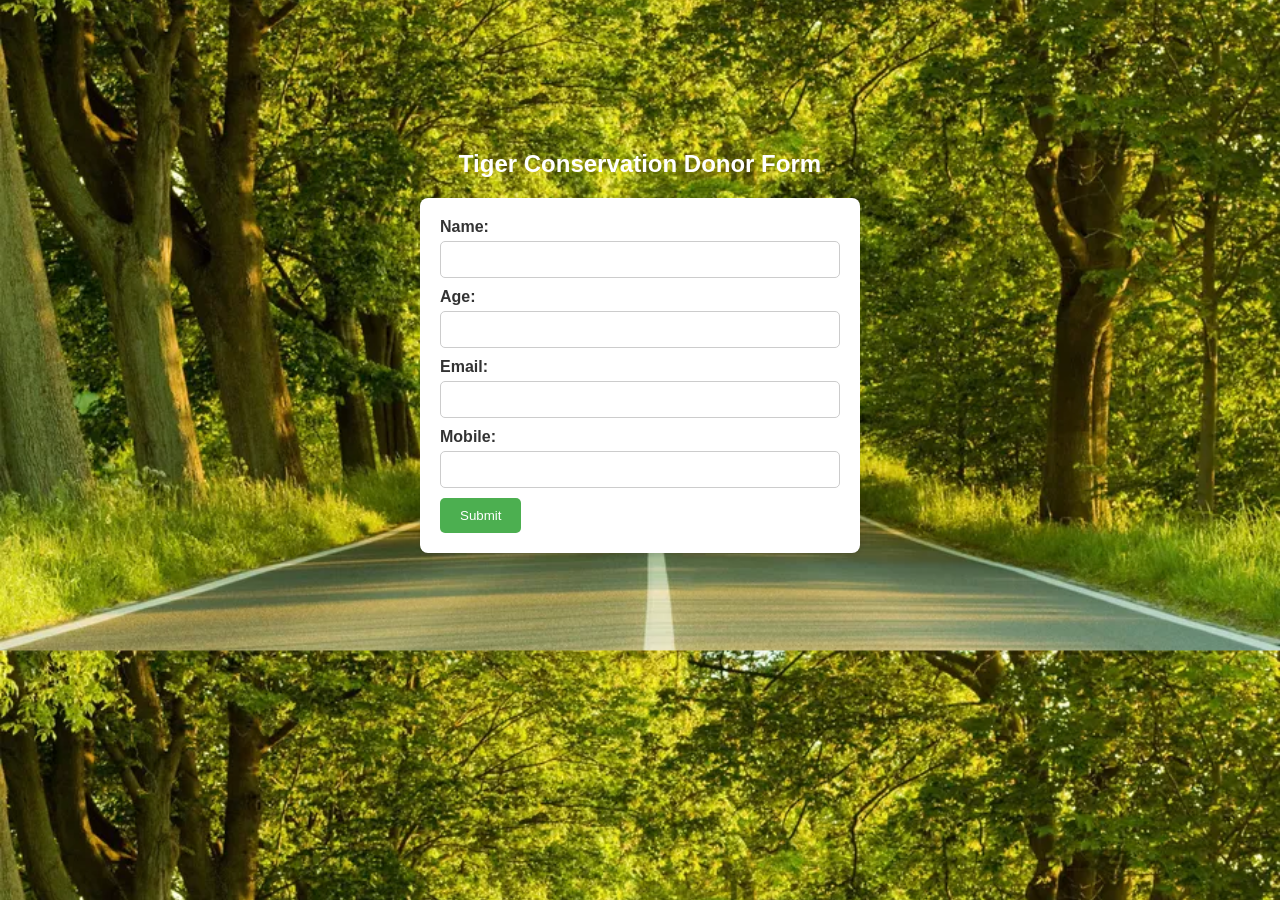
<file: public/donor/index.html>
<!DOCTYPE html>
<html lang="en">
<head>
<meta charset="UTF-8">
<meta name="viewport" content="width=device-width, initial-scale=1.0">
<link rel="stylesheet" href="style.css">
<title>Tiger Conservation Donor Form</title>
</head>
<body>
  <h2 style="text-align: center; color: white;">Tiger Conservation Donor Form</h2>
  <form id="donorForm">
    <div>
      <label for="name">Name:</label>
      <input type="text" id="name" required>
      <span id="nameError" class="error"></span>
    </div>
    <div>
      <label for="age">Age:</label>
      <input type="number" id="age" required min="18">
      <span id="ageError" class="error"></span>
    </div>
    <div>
      <label for="email">Email:</label>
      <input type="email" id="email" required>
      <span id="emailError" class="error"></span>
    </div>
    <div>
      <label for="mobile">Mobile:</label>
      <input type="tel" id="mobile" required pattern="[0-9]{10}">
      <span id="mobileError" class="error"></span>
    </div>
    <button type="button" onclick="validateForm()">Submit</button>
  </form>

  <script>
    function validateForm() {
      var nameInput = document.getElementById("name");
      var ageInput = document.getElementById("age");
      var emailInput = document.getElementById("email");
      var mobileInput = document.getElementById("mobile");

      var nameError = document.getElementById("nameError");
      var ageError = document.getElementById("ageError");
      var emailError = document.getElementById("emailError");
      var mobileError = document.getElementById("mobileError");

      var isValid = true;

      if (nameInput.value === "") {
        nameError.textContent = "Name is required";
        isValid = false;
      } else {
        nameError.textContent = "";
      }

      if (ageInput.validity.rangeUnderflow) {
        ageError.textContent = "Age must be at least 18";
        isValid = false;
      } else {
        ageError.textContent = "";
      }

      if (emailInput.validity.typeMismatch || emailInput.value === "") {
        emailError.textContent = "Please enter a valid email address";
        isValid = false;
      } else {
        emailError.textContent = "";
      }

      if (mobileInput.validity.patternMismatch || mobileInput.value === "") {
        mobileError.textContent = "Please enter a valid 10-digit mobile number";
        isValid = false;
      } else {
        mobileError.textContent = "";
      }

      if (isValid) {
        alert("Form submitted successfully!");
      }
    }
  </script>
</body>
</html>
</file>
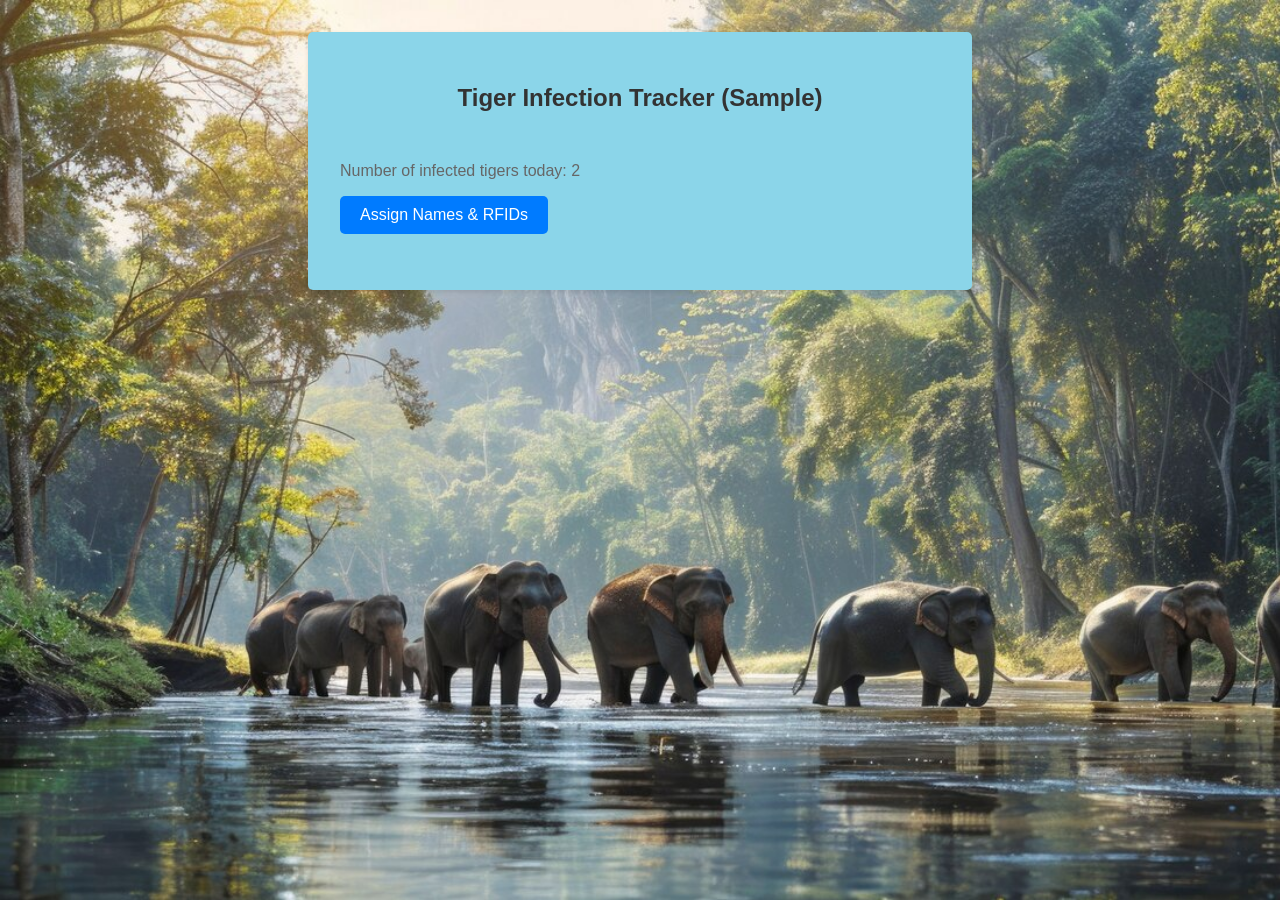
<file: public/infectedTigers/index.html>
<!DOCTYPE html>
<html lang="en">
<head>
    <meta charset="UTF-8">
    <meta name="viewport" content="width=device-width, initial-scale=1.0">
    <title>Tiger Infection Tracker</title>
    <link rel="stylesheet" href="style.css">
</head>
<body>
    <section class="container">
        <h1>Tiger Infection Tracker (Sample)</h1>
        <br>
        <p>Number of infected tigers today: <span id="infected-count">2</span></p>
        <button id="get-names-button">Assign Names & RFIDs</button>
        <div id="infected-tigers"></div>
    </section>

    <script src="script.js"></script>
</body>
</html>
</file>
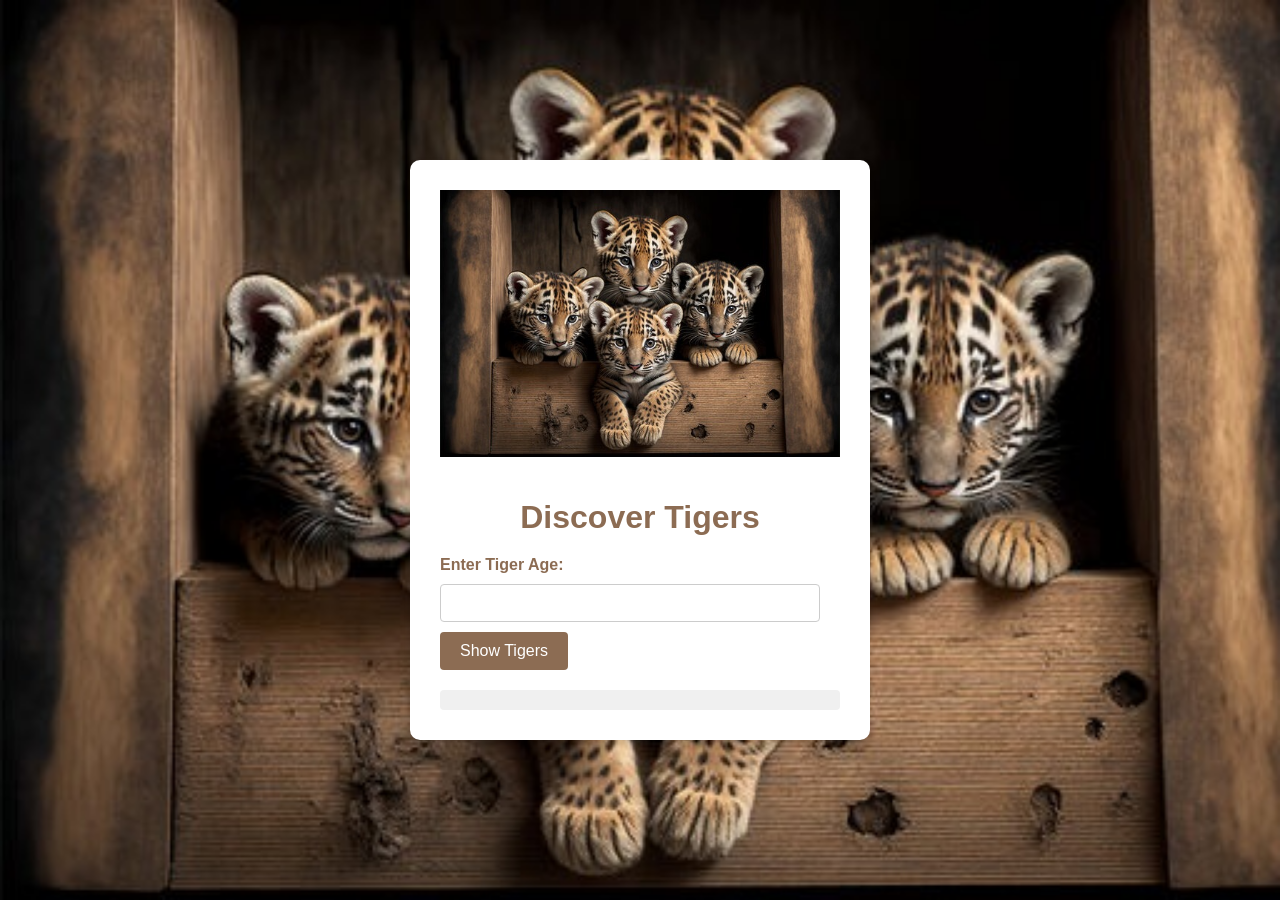
<file: public/TigerAge/index.html>
<!DOCTYPE html>
<html lang="en">
<head>
  <meta charset="UTF-8">
  <meta name="viewport" content="width=device-width, initial-scale=1.0">
  <title>Discover Tigers</title>
  <link rel="stylesheet" href="style.css">
</head>
<body>
  <div class="container">
    <img src="back.jpeg" alt="Tiger Image" class="tiger-image">
    <div class="content">
      <h1>Discover Tigers</h1>
      <label for="tiger-age">Enter Tiger Age:</label>
      <input type="number" id="tiger-age" min="1" required>
      <button type="button" id="show-tigers">Show Tigers</button>
      <div id="results"></div>
    </div>
  </div>

  <script src="script.js"></script>
</body>
</html>
</file>
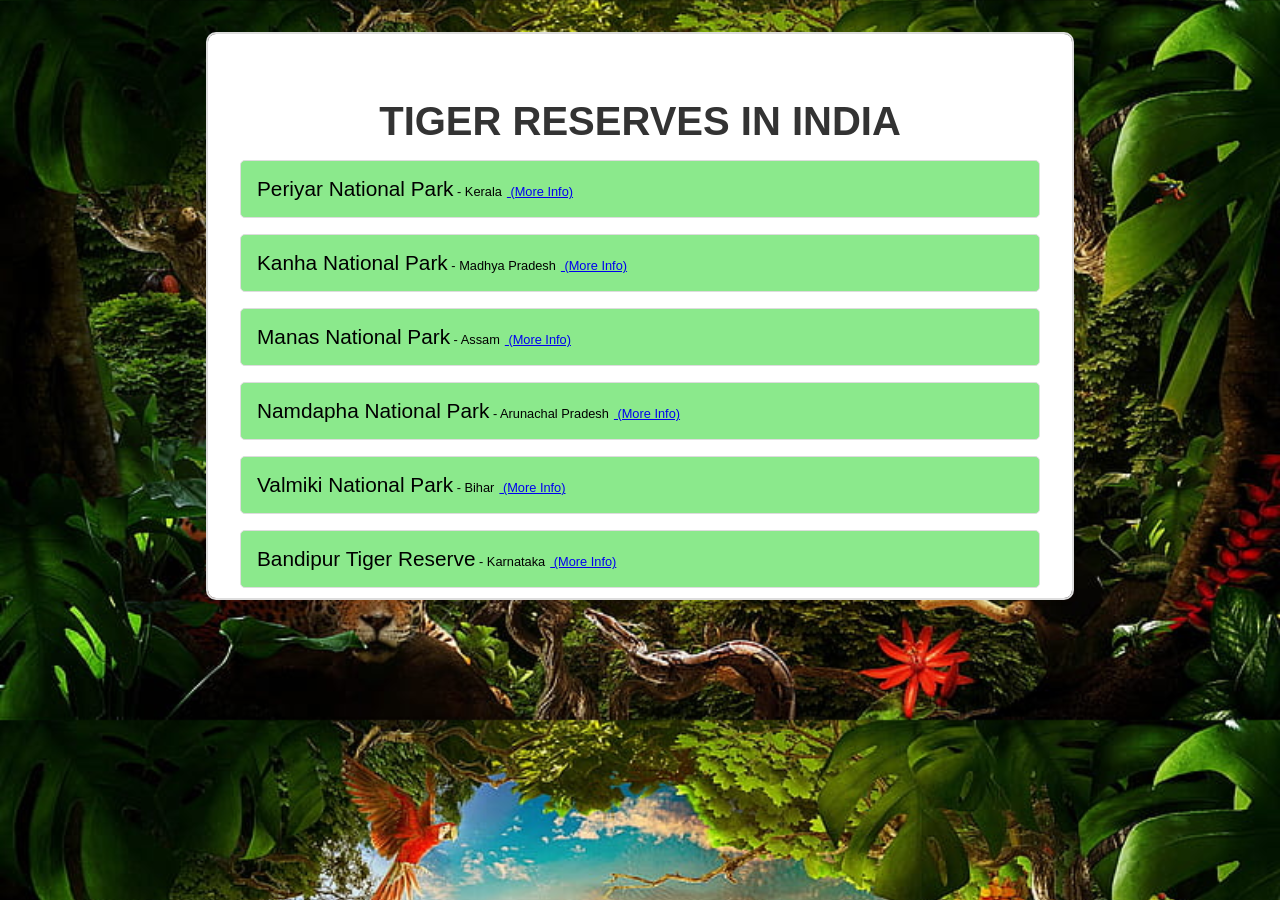
<file: public/TigersList/index.html>
<!DOCTYPE html>
<html lang="en">
<head>
  <meta charset="UTF-8">
  <meta name="viewport" content="width=device-width, initial-scale=1.0">
  <title>Tiger Reserves in India</title>
  <link rel="stylesheet" href="style.css">
</head>
<body>
  <section class="container">
    <h1>Tiger Reserves in India</h1>
    <ul id="tiger-reserves"></ul>
  </section>
  <script src="script.js"></script>
</body>
</html>
</file>
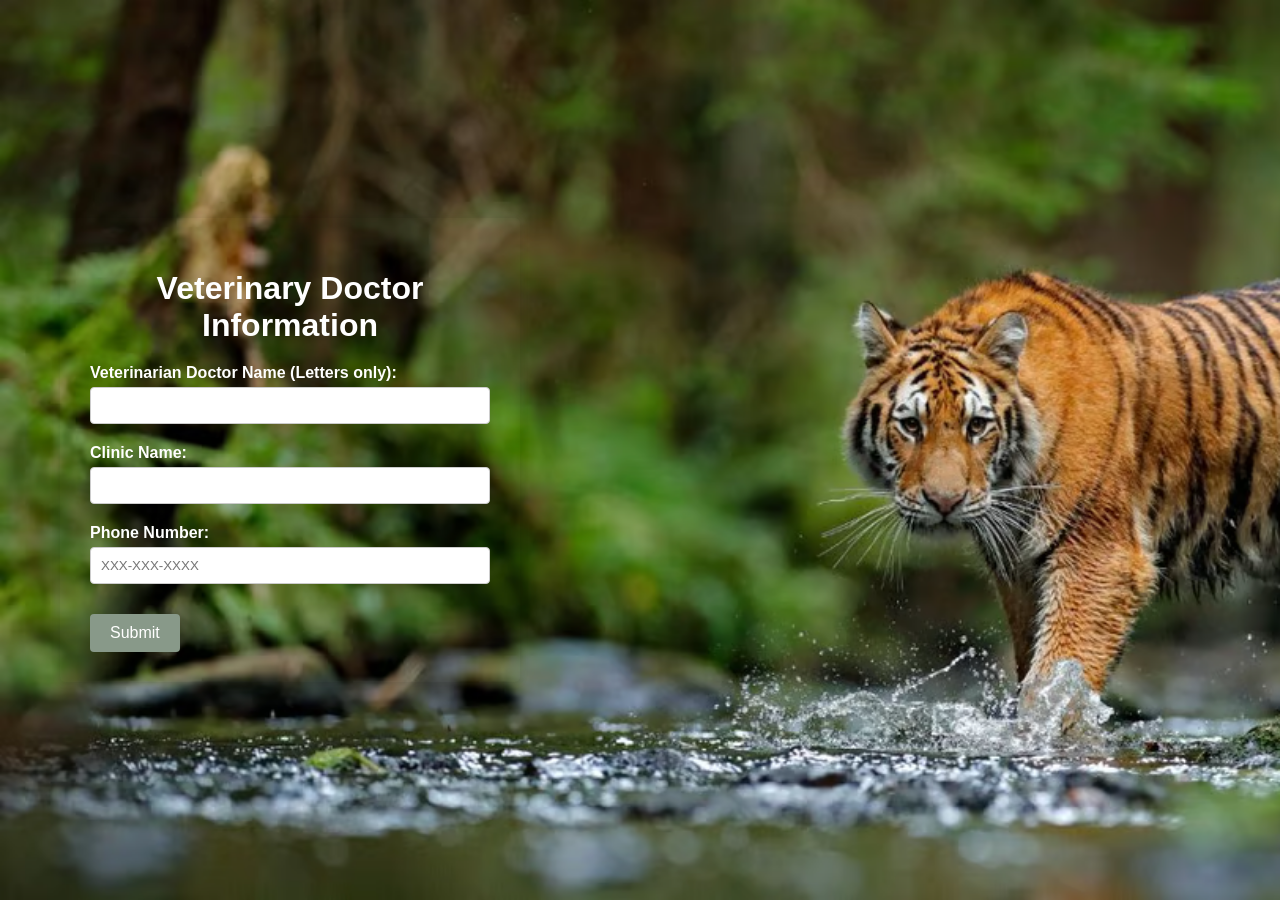
<file: public/Veterinary/index.html>
<!DOCTYPE html>
<html lang="en">
<head>
    <meta charset="UTF-8">
    <meta name="viewport" content="width=device-width, initial-scale=1.0">
    <title>Veterinary Doctor Info</title>
    <link rel="stylesheet" href="style.css">
</head>
<body>
    <div class="container">
        <h1 style="color:white">Veterinary Doctor Information</h1>
        <form id="vet-info">
            <label for="doctor-name" style="color:white">Veterinarian Doctor Name (Letters only):</label>
            <input type="text" id="doctor-name" name="doctor-name" required>
            <br>
            <label for="clinic-name" style="color:white">Clinic Name:</label>
            <input type="text" id="clinic-name" name="clinic-name" required>
            <br>
            <label for="phone-number" style="color:white">Phone Number:</label>
            <input type="tel" id="phone-number" name="phone-number" pattern="[0-9]{3}-[0-9]{3}-[0-9]{4}" placeholder="XXX-XXX-XXXX">
            <br>
            <button type="submit">Submit</button>
        </form>
    </div>

    <script src="script.js"></script>
</body>
</html>
</file>
<file: public/donor/style.css>
body {
  font-family: Arial, sans-serif;
  background-color: #f4f4f4;
  padding: 20px;
  background-image: url("back.jpeg"); /* Replace with your image path */
  background-size: cover;
  background-position: center;
}

h2 {
  color: #333; /* Adjust color as needed */
  font-size: 24px; /* Adjust size as needed */
  margin-top: 10%;
  text-align: left; /* Align left */
}

form {
  background-color: #fff;
  padding: 20px;
  border-radius: 8px;
  box-shadow: 0 2px 4px rgba(0, 0, 0, 0.1);
  max-width: 400px;
  margin: 0 auto;
}

label {
  display: block;
  margin-bottom: 5px;
  font-weight: bold;
  color: #333; /* Adjust color as needed */
  font-size: 16px; /* Adjust size as needed */
}

input[type="text"],
input[type="number"],
input[type="email"],
input[type="tel"] {
  width: 100%;
  padding: 10px;
  margin-bottom: 10px;
  border: 1px solid #ccc;
  border-radius: 5px;
  box-sizing: border-box;
}

.error {
  color: red;
  font-size: 0.8em;
}

button {
  background-color: #4CAF50;
  color: white;
  padding: 10px 20px;
  border: none;
  border-radius: 5px;
  cursor: pointer;
}

button:hover {
  background-color: #45a049;
}

button:focus {
  outline: none;
}

button:active {
  background-color: #3e8e41;
}
</file>
<file: public/infectedTigers/style.css>
body {
  font-family: sans-serif;
  margin: 0;
  padding: 2rem;
  background: url("back.jpg"); /* Replace "back.jpeg" with your image file name */
  background-size: cover;
  background-attachment: fixed;
}

h1 {
  text-align: center;
  color: #333; /* Adjust the text color */
  margin-bottom: 1rem;
}

.container {
  max-width: 600px;
  margin: 0 auto;
  background-color:#8bd5e9;
  border-radius: 5px;
  box-shadow: 0 2px 5px rgba(0, 0, 0, 0.1);
  padding: 2rem;
  justify-content: center;
  align-items: center;
}

p {
  margin-bottom: 1rem;
  color: #666; /* Adjust the text color */
}

button {
  background-color: #007bff; /* Change button color */
  border: none;
  color: white;
  padding: 10px 20px;
  text-align: center;
  text-decoration: none;
  display: inline-block;
  font-size: 16px;
  margin: 0 auto;
  cursor: pointer;
  border-radius: 5px;
}

button:hover {
  background-color: #0062cc; /* Adjust button hover color */
}

table {
  width: 100%;
  border-collapse: collapse;
}

th, td {
  padding: 0.75rem 1rem;
  border: 1px solid #ddd;
  text-align: left;
}

th {
  background-color: #f5f5f5;
  font-weight: bold;
}

#infected-tigers {
  margin-top: 1.5rem;
}
</file>
<file: public/TigerAge/style.css>
body {
  font-family: Arial, sans-serif;
  margin: 0;
  min-height: 100vh;
  display: flex;
  justify-content: center; /* Horizontally center */
  align-items: center; /* Vertically center */
  background-image: url("back.jpeg");
  background-size: cover;
  background-repeat: no-repeat;
}

.container {
  background-color: #fff;
  padding: 30px;
  border-radius: 10px;
  box-shadow: 0 0 10px rgba(0, 0, 0, 0.1);
  width: 400px;
  display: flex;
  flex-direction: column;
}

.tiger-image {
  width: 100%;
  height: auto;
  object-fit: contain;
  margin-bottom: 20px;
}

h1 {
  text-align: center;
  margin-bottom: 20px;
  color: #8c6c53; /* Green heading */
}

label {
  display: block;
  margin-bottom: 10px;
  font-weight: bold;
  color: #8c6c53; /* Green label */
}

input[type="number"] {
  width: calc(100% - 20px);
  padding: 10px;
  border: 1px solid #ccc;
  border-radius: 4px;
  box-sizing: border-box;
}

button[type="button"] {
  background-color: #8c6c53; /* Green button */
  border: none;
  color: #fff;
  padding: 10px 20px;
  text-align: center;
  text-decoration: none;
  display: inline-block;
  font-size: 16px;
  margin-top: 10px;
  cursor: pointer;
  border-radius: 4px;
  transition: background-color 0.2s ease;
}

button[type="button"]:hover {
  background-color: #8c6c53; /* Darker green on hover */
}

#results {
  margin-top: 20px;
  padding: 10px;
  border-radius: 4px;
  background-color: #f0f0f0;
  font-weight: bold;
  color: #333;
}

#results.empty {
  color: #777;
  text-align: center;
}

/* Additional enhancements: */

body {
  font-size: 16px; /* Adjust base font size */
}

.container {
  box-shadow: 0 3px 6px rgba(0, 0, 0, 0.15); /* Subtle shadow effect */
}

input[type="number"] {
  font-size: 14px; /* Adjust input field font size */
}
</file>
<file: public/TigersList/style.css>
body {
  font-family: sans-serif;
  margin: 0;
  padding: 2rem;
  background: url("back.jpeg"); /* Replace "back.jpeg" with your image file name */
  background-size: cover;
  background-size: fixed;
}

h1 {
  text-align: center;
  color: #333;
  margin-bottom: 1rem;
  font-size: 2.5rem; /* Increase font size */
  text-transform: uppercase; /* Uppercase the text */
}

.container {
  max-width: 800px;
  margin: 0 auto;
  background-color: #fff;
  border-radius: 10px;
  box-shadow: 0 2px 5px rgba(0, 0, 0, 0.1);
  padding: 2rem;
  border: 2px solid #ddd;
  overflow-y: auto; /* Enable vertical scrolling */
  height: 500px; /* Set a fixed height for scrolling */
}

ul {
  list-style: none;
  padding: 0;
  margin: 0;
}

li {
  margin: 1rem 0;
  font-size: 1.3rem; /* Increase font size of list items */
  padding: 1rem;
  border: 1px solid #ddd;
  border-radius: 5px;
  transition: background-color 0.3s ease;
  background-color: hsl(hue, 80%, 80%); /* Use HSL color system for unique colors */
}

li:hover {
  background-color: hsl(hue, 70%, 85%);
}

li:last-child {
  margin-bottom: 0;
}
</file>
<file: public/Veterinary/style.css>
body {
  font-family: Arial, sans-serif;
  margin: 0;
  display: flex;
  justify-content: center;
  align-items: center;
  min-height: 100vh;
  background-color: #f5f5f5;
  background-image:url("tiger.jpeg");
  background-repeat: no-repeat;
   background-size: cover;
}

.container {
  background-color: #rgb(140,108,83);
  padding: 30px;
  border-radius: 5px;
  box-shadow: 0 0 10px rgba(0, 0, 0, 0.1);
  width: 400px;
  margin-right:700px;
  max-width:400px;
}


h1 {
  text-align: center;
  margin-bottom: 20px;
  text-color: white;
}

label {
  display: block;
  margin-bottom: 5px;
  font-weight: bold;
}

input[type="text"],
input[type="tel"] {
  width: 100%;
  padding: 10px;
  border: 1px solid #ccc;
  border-radius: 4px;
  box-sizing: border-box;
  margin-bottom: 20px;
}

.error {
  border-color: red;
  box-shadow: 0 0 5px red;
}

button[type="submit"] {
  background-color: #889989;
  border: none;
  color: white;
  padding: 10px 20px;
  text-align: center;
  text-decoration: none;
  display: inline-block;
  font-size: 16px;
  margin-top: 10px;
  cursor: pointer;
  border-radius: 4px;
  transition: background-color 0.2s ease;
}


button[type="submit"]:hover {
  background-color: #ec954a;
}


input[type="text"]:focus,
input[type="tel"]:focus {
  border-color: #4CAF50;
  outline: none;
}
</file>
